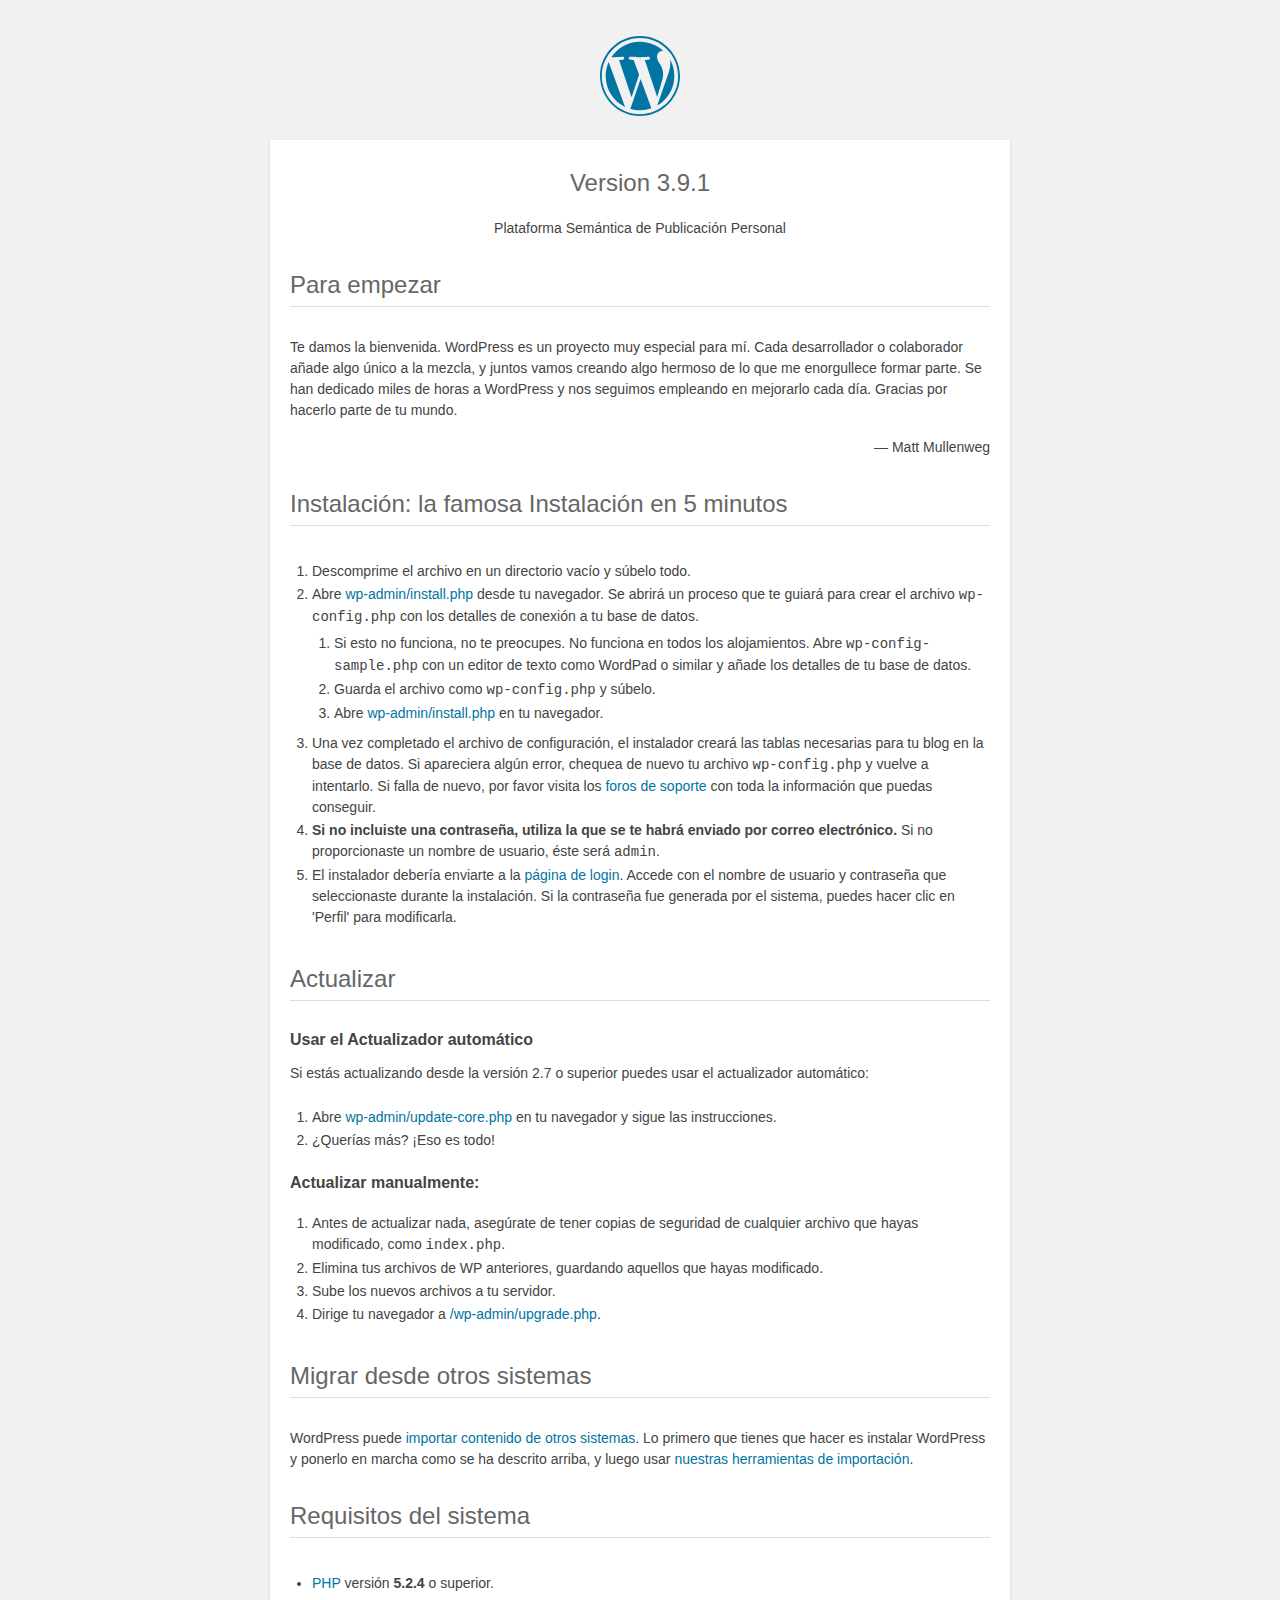
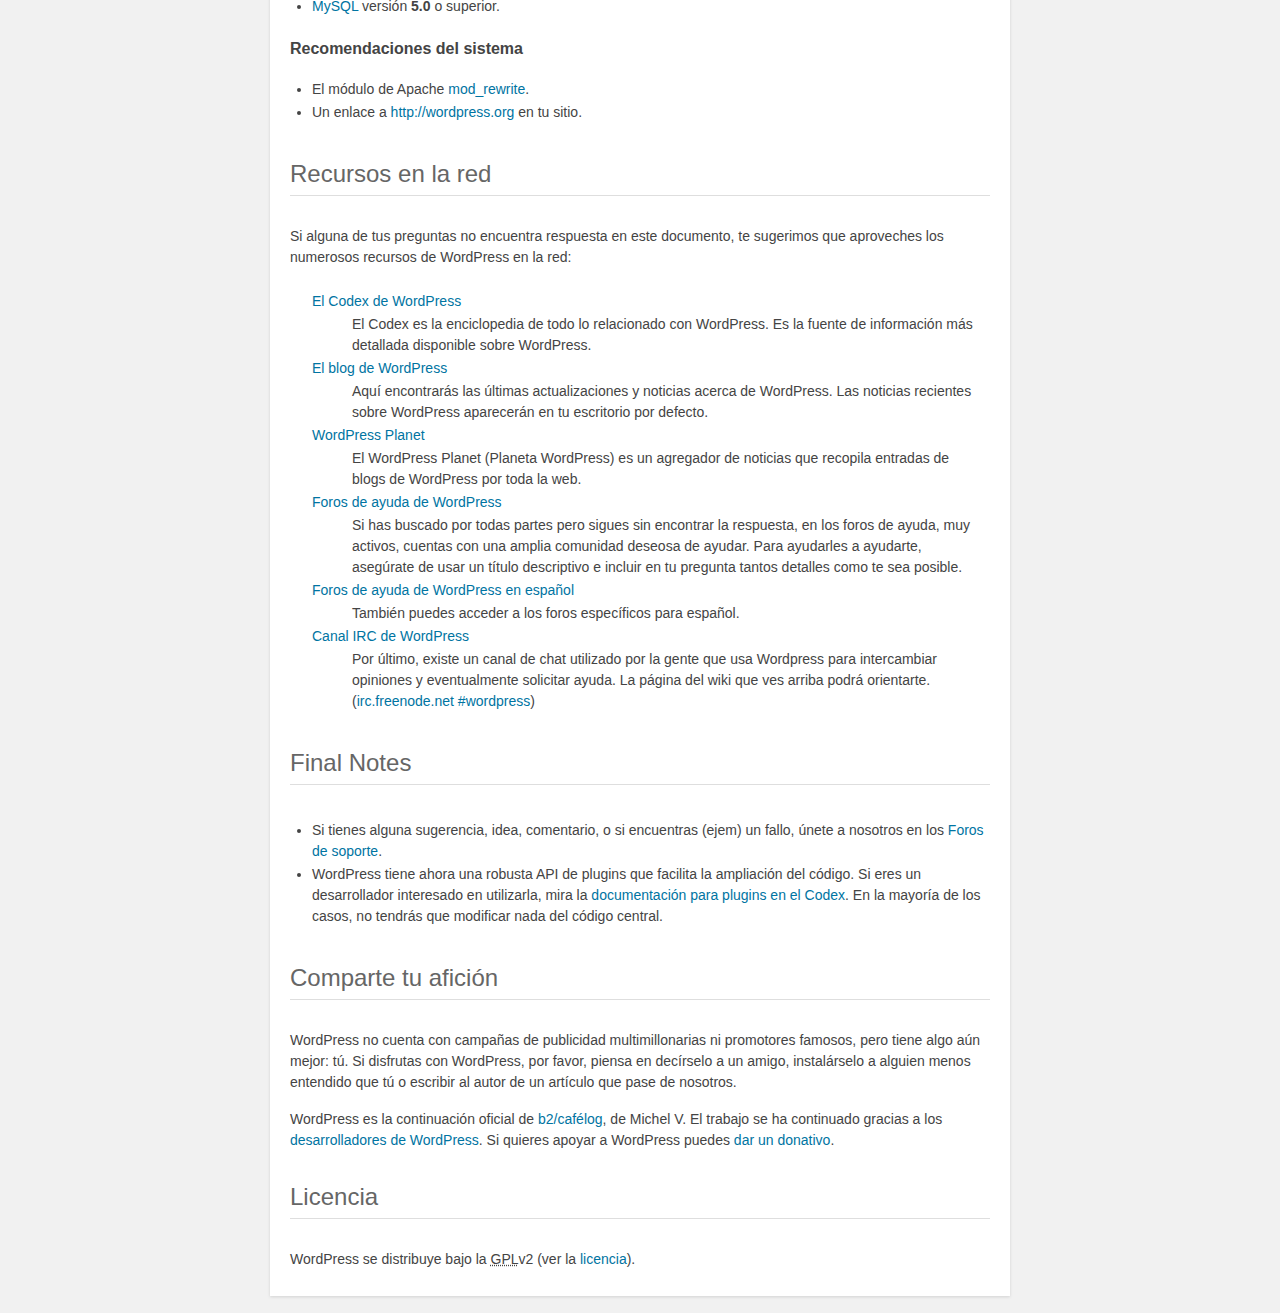
<file: WordPress/readme.html>
<!DOCTYPE html PUBLIC "-//W3C//DTD XHTML 1.0 Strict//EN" "http://www.w3.org/TR/xhtml1/DTD/xhtml1-strict.dtd">
<html xmlns="http://www.w3.org/1999/xhtml">
<head>
    <meta name="viewport" content="width=device-width" /> 
	<meta http-equiv="Content-Type" content="text/html; charset=utf-8" />
	<title>WordPress &#8250; Léeme</title>
	<link rel="stylesheet" href="wp-admin/css/install.css?ver=20100228" type="text/css" />
</head>
<body>
<h1 id="logo">
	<a href="http://wordpress.org/"><img alt="WordPress" src="wp-admin/images/wordpress-logo.png" width="250" height="68" /></a>
	<br /> Version 3.9.1
</h1>
<p style="text-align: center">Plataforma Semántica de Publicación Personal</p>

<h1>Para empezar</h1>
<p>Te damos la bienvenida. WordPress es un proyecto muy especial para mí. Cada desarrollador o colaborador a&ntilde;ade algo único a la mezcla, y juntos vamos creando algo hermoso de lo que me enorgullece formar parte. Se han dedicado miles de horas a WordPress y nos seguimos empleando en mejorarlo cada día. Gracias por hacerlo parte de tu mundo.</p>
<p style="text-align: right">&#8212; Matt Mullenweg</p>

<h1>Instalación: la famosa Instalación en 5 minutos</h1>
<ol>
	<li>Descomprime el archivo en un directorio vacío y súbelo todo.</li>
	<li>Abre <span class="file"><a href="wp-admin/install.php">wp-admin/install.php</a></span> desde tu navegador. Se abrirá un proceso que te guiará para crear el archivo <code>wp-config.php</code> con los detalles de conexión a tu base de datos.
		<ol>
			<li>Si esto no funciona, no te preocupes. No funciona en todos los alojamientos. Abre <code>wp-config-sample.php</code> con un editor de texto como WordPad o similar y añade los detalles de tu base de datos.</li>
			<li>Guarda el archivo como <code>wp-config.php</code> y súbelo.</li>
			<li>Abre <span class="file"><a href="wp-admin/install.php">wp-admin/install.php</a></span> en tu navegador.</li>
		</ol>
	</li>
	<li>Una vez completado el archivo de configuración, el instalador creará las tablas necesarias para tu blog en la base de datos. Si apareciera algún error, chequea de nuevo tu archivo <code>wp-config.php</code> y vuelve a intentarlo. Si falla de nuevo, por favor visita los <a href="http://es.forums.wordpress.org/" title="Foros de soporte WordPress.org">foros de soporte</a> con toda la información que puedas conseguir.</li>
	<li><strong>Si no incluiste una contraseña, utiliza la que se te habrá enviado por correo electrónico.</strong> Si no proporcionaste un nombre de usuario, éste será <code>admin</code>.</li>
	<li>El instalador debería enviarte a la <a href="wp-login.php">página de login</a>. Accede con el nombre de usuario y contraseña que seleccionaste durante la instalación. Si la contraseña fue generada por el sistema, puedes hacer clic en 'Perfil' para modificarla.</li>
</ol>

<h1>Actualizar</h1>
<h2>Usar el Actualizador automático</h2>
<p>Si estás actualizando desde la versión 2.7 o superior puedes usar el actualizador automático:</p>
<ol>
	<li>Abre <span class="file"><a href="wp-admin/update-core.php">wp-admin/update-core.php</a></span> en tu navegador y sigue las instrucciones.</li>
	<li>¿Querías más? ¡Eso es todo!</li>
</ol>

<h2>Actualizar manualmente:</h2>
<ol>
    <li>Antes de actualizar nada, asegúrate de tener copias de seguridad de cualquier archivo que hayas modificado, como <code>index.php</code>.</li>
	<li>Elimina tus archivos de WP anteriores, guardando aquellos que hayas modificado.</li>
	<li>Sube los nuevos archivos a tu servidor.</li>
	<li>Dirige tu navegador a <span class="file"><a href="wp-admin/upgrade.php">/wp-admin/upgrade.php</a></span>.</li>
	</ol>

<h1>Migrar desde otros sistemas</h1>
<p>WordPress puede <a href="http://codex.wordpress.org/Importing_Content">importar contenido de otros sistemas</a>. Lo primero que tienes que hacer es instalar WordPress y ponerlo en marcha como se ha descrito arriba, y luego usar <a href="wp-admin/import.php" title="Importar a WordPress">nuestras herramientas de importación</a>.</p>

<h1>Requisitos del sistema</h1>
<ul>
	<li><a href="http://php.net/">PHP</a> versión <strong>5.2.4</strong> o superior.</li>
	<li><a href="http://www.mysql.com/">MySQL</a> versión <strong>5.0</strong> o superior.</li>
</ul>

<h2>Recomendaciones del sistema</h2>
<ul>
	<li>El módulo de Apache <a href="http://httpd.apache.org/docs/2.2/mod/mod_rewrite.html">mod_rewrite</a>.</li>
	<li>Un enlace a <a href="http://wordpress.org/">http://wordpress.org</a> en tu sitio.</li>
</ul>

<h1>Recursos en la red</h1>
<p>Si alguna de tus preguntas no encuentra respuesta en este documento, te sugerimos que aproveches los numerosos recursos de WordPress en la red:</p>
<dl>
	<dt><a href="http://codex.wordpress.org/">El Codex de WordPress </a></dt>
	<dd>El Codex es la enciclopedia de todo lo relacionado con WordPress. Es la fuente de información más detallada disponible sobre WordPress. </dd>
	<dt><a href="http://wordpress.org/news/">El blog de WordPress</a></dt>
		<dd>Aquí encontrarás las últimas actualizaciones y noticias acerca de WordPress. Las noticias recientes sobre WordPress aparecerán en tu escritorio por defecto.</dd>
	<dt><a href="http://planet.wordpress.org/">WordPress Planet </a></dt>
	<dd>El WordPress Planet (Planeta WordPress) es un agregador de noticias que recopila entradas de blogs de WordPress por toda la web. </dd>
	<dt><a href="http://wordpress.org/support/">Foros de ayuda de WordPress</a></dt>
	<dd>Si has buscado por todas partes pero sigues sin encontrar la respuesta, en los foros de ayuda, muy activos, cuentas con una amplia comunidad deseosa de ayudar. Para ayudarles a ayudarte, asegúrate de usar un título descriptivo e incluir en tu pregunta tantos detalles como te sea posible. </dd>
	<dt><a href="http://es.forums.wordpress.org/">Foros de ayuda de WordPress en español</a></dt>
	<dd>También puedes acceder a los foros específicos para español. </dd>
	<dt><a href="http://codex.wordpress.org/IRC">Canal IRC de WordPress</a></dt>
	<dd>Por último, existe un canal de chat utilizado por la gente que usa Wordpress para intercambiar opiniones y eventualmente solicitar ayuda. La página del wiki que ves arriba podrá orientarte. (<a href="irc://irc.freenode.net/wordpress">irc.freenode.net #wordpress</a>)</dd>
</dl>

<h1>Final Notes</h1>
<ul>
	<li>Si tienes alguna sugerencia, idea, comentario, o si encuentras (ejem) un fallo, únete a nosotros en los <a href="http://wordpress.org/support/">Foros de soporte</a>.</li>
	<li>WordPress tiene ahora una robusta API de plugins que facilita la ampliación del código. Si eres un desarrollador interesado en utilizarla, mira la <a href="http://codex.wordpress.org/Plugin_API">documentación para plugins en el Codex</a>. En la mayoría de los casos, no tendrás que modificar nada del código central.</li>
</ul>

<h1>Comparte tu afición</h1>
<p>WordPress no cuenta con campañas de publicidad multimillonarias ni promotores famosos, pero tiene algo aún mejor: tú. Si disfrutas con WordPress, por favor, piensa en decírselo a un amigo, instalárselo a alguien menos entendido que tú o escribir al autor de un artículo que pase de nosotros.</p>

<p>WordPress es la continuación oficial de <a href="http://cafelog.com/">b2/caf&#233;log</a>, de Michel V. El trabajo se ha continuado gracias a los <a href="http://wordpress.org/about/">desarrolladores de WordPress</a>. Si quieres apoyar a WordPress puedes <a href="http://wordpress.org/donate/" title="Donaciones a WordPress">dar un donativo</a>.</p>

<h1>Licencia</h1>
<p>WordPress se distribuye bajo la <abbr title="Licencia Pública de GNU">GPL</abbr>v2 (ver la <a href="licencia.txt">licencia</a>).</p>


</body>
</html>
</file>
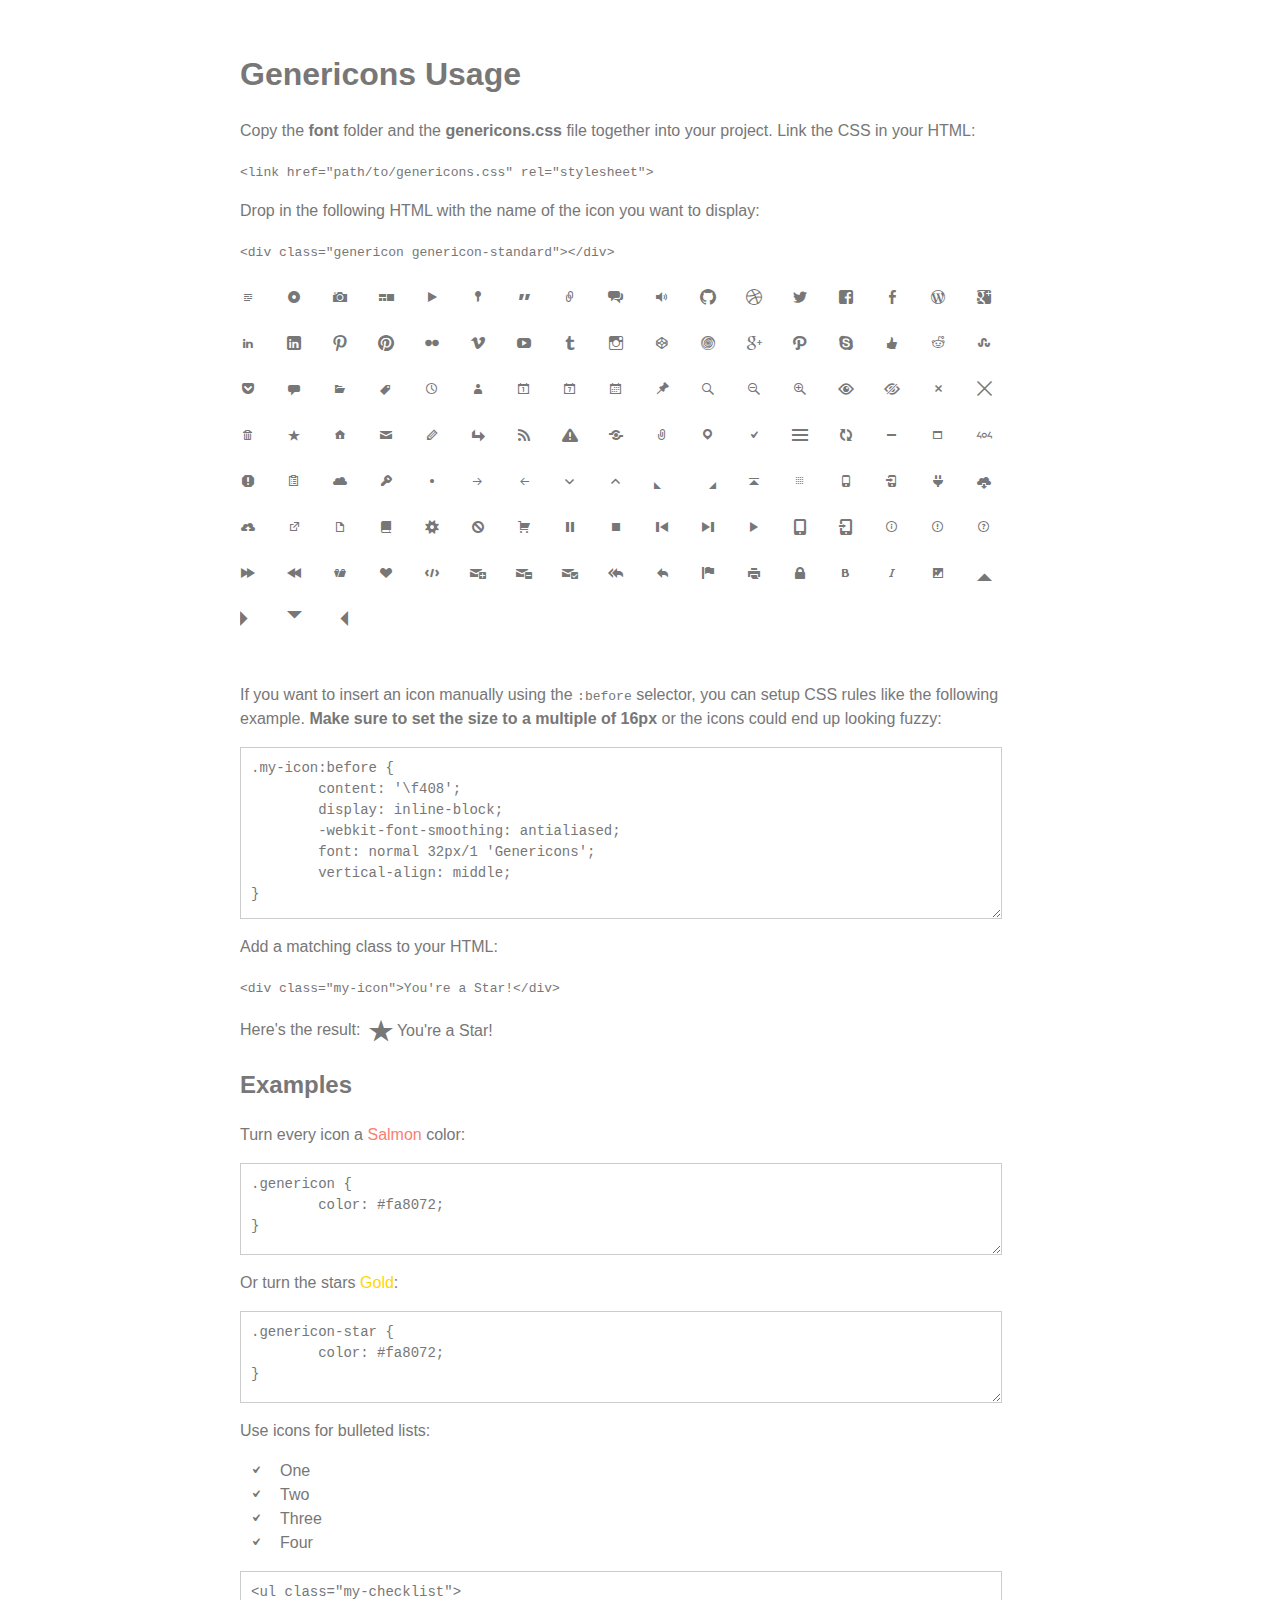
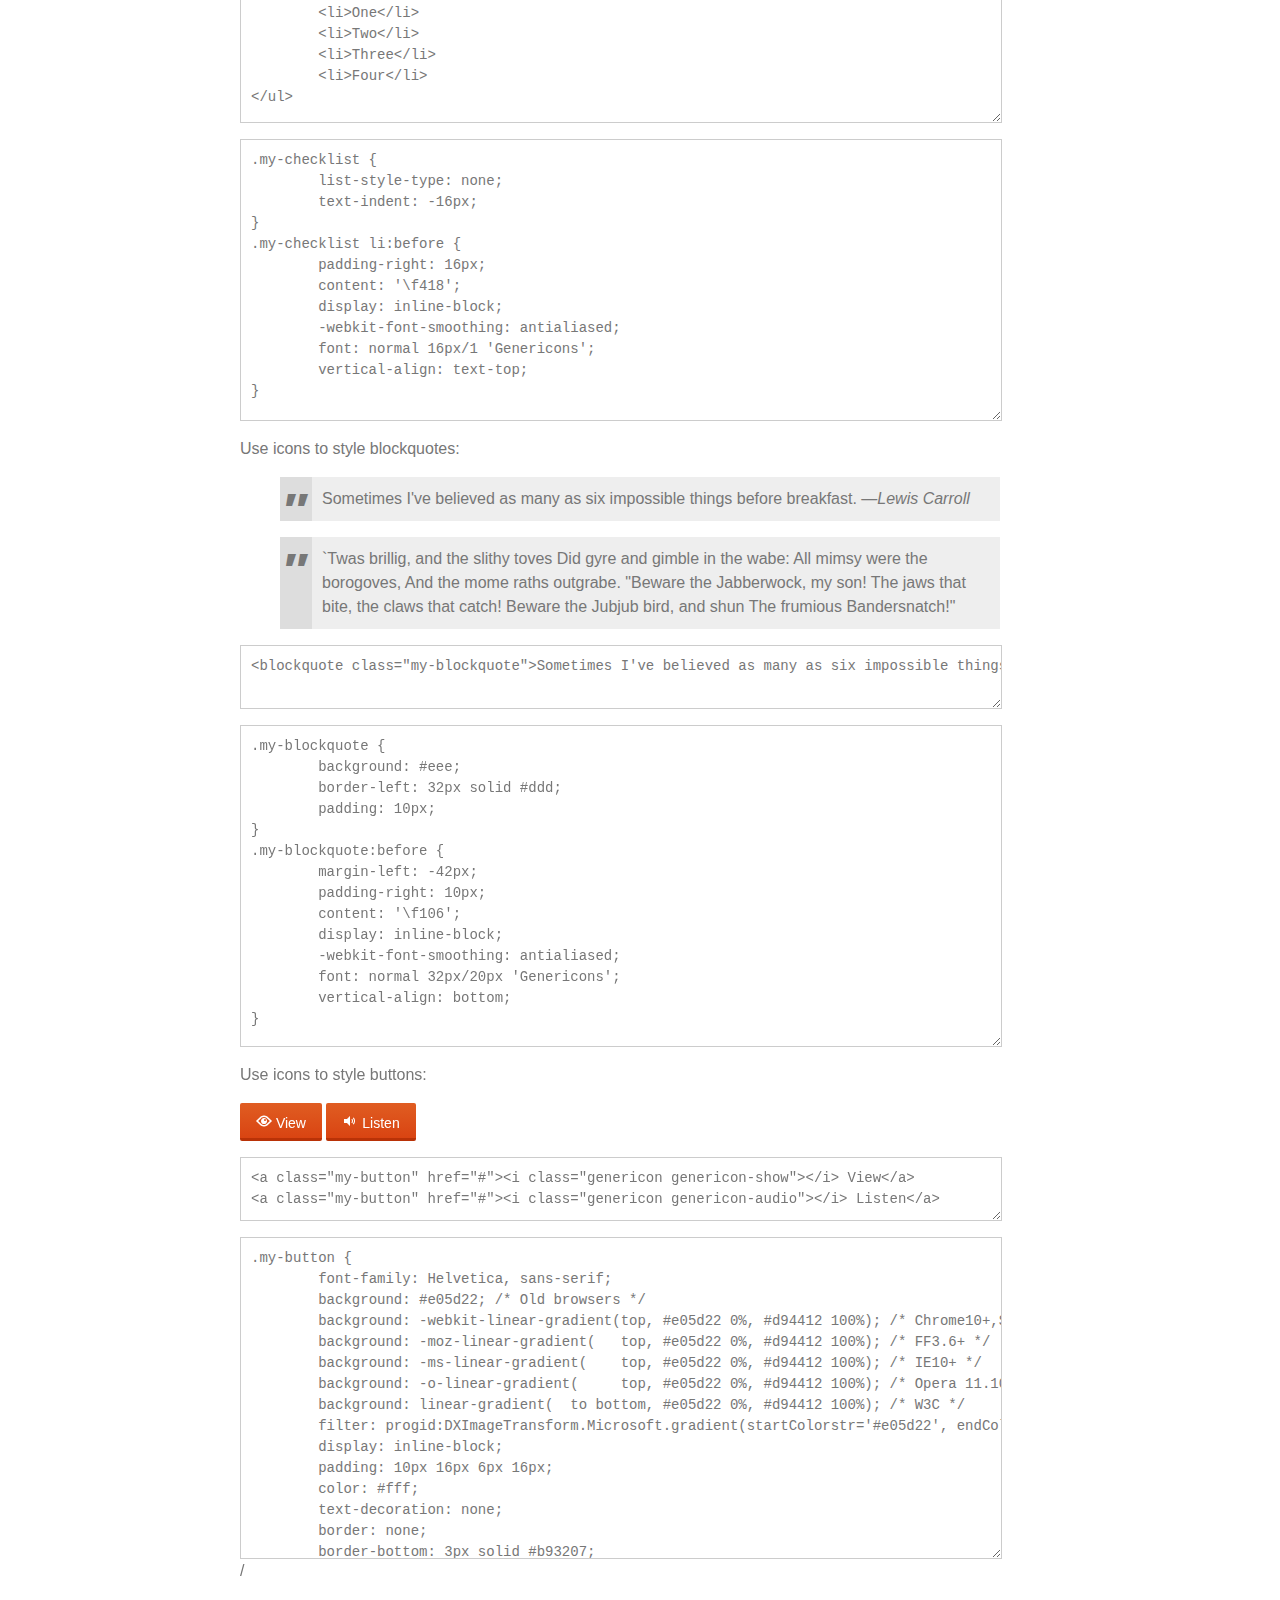
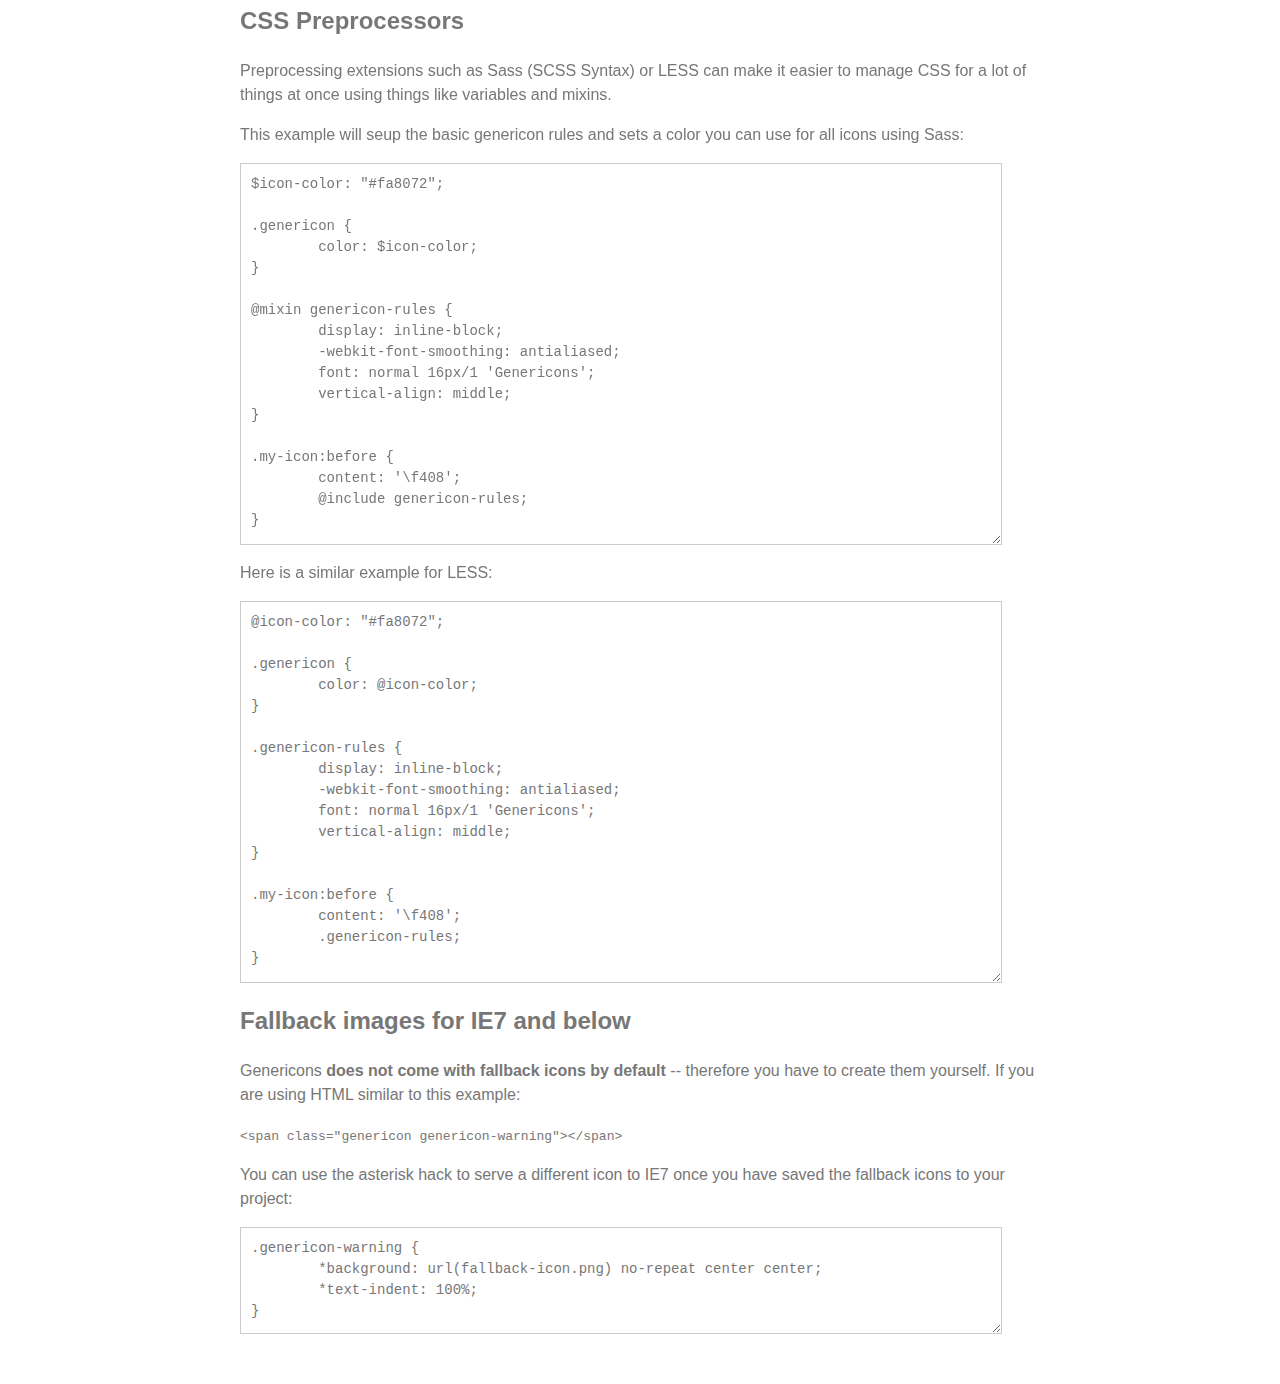
<file: WordPress/wp-content/themes/twentyfourteen/genericons/example.html>
<!DOCTYPE html>
<html dir="ltr" lang="en">
<head>
<title>Genericons</title>
<link rel="stylesheet" href="genericons.css">
<style type="text/css">
body {
	font-family: sans-serif;
	line-height: 1.5;
	width: 800px;
	margin: 50px auto;
	color: #777;
	background: white;
}
.icons {
	overflow: hidden;
	padding: 10px 0;
}
.icons div {
	cursor: pointer;
	float: left;
	margin: 0 30px 30px 0;
}
.icons:hover div {
	background: #f7f7f7;
}
.code {
        display: block;
        font: 14px/1.5 monospace;
        width: 740px;
        white-space: pre;
        border: 1px solid #ccc;
        padding: 10px;
        color: #777;
        overflow: auto;
}
.my-icon:before {
	content: '\f408';
        display: inline-block;
        -webkit-font-smoothing: antialiased;
        font: normal 32px/1 'Genericons';
        vertical-align: middle;
}
/* For the Examples */
.my-checklist {
	list-style-type: none;
	text-indent: -16px;
}
.my-checklist li:before {
	padding-right: 16px;
	content: '\f418';
        display: inline-block;
        -webkit-font-smoothing: antialiased;
        font: normal 16px/1 'Genericons';
        vertical-align: text-top;
}
.my-blockquote {
	background: #eee;
	border-left: 32px solid #ddd;
	padding: 10px;
}
.my-blockquote:before {
	margin-left: -42px;
	padding-right: 10px;
        content: '\f106';
        display: inline-block;
        -webkit-font-smoothing: antialiased;
        font: normal 32px/20px 'Genericons';
        vertical-align: bottom;
}
.my-button {
	font-family: Helvetica, sans-serif;
	font-size: 14px;
	background: #e05d22; /* Old browsers */
	background: -webkit-linear-gradient(top, #e05d22 0%, #d94412 100%); /* Chrome10+,Safari5.1+ */
	background: -moz-linear-gradient(   top, #e05d22 0%, #d94412 100%); /* FF3.6+ */
	background: -ms-linear-gradient(    top, #e05d22 0%, #d94412 100%); /* IE10+ */
	background: -o-linear-gradient(     top, #e05d22 0%, #d94412 100%); /* Opera 11.10+ */
	background: linear-gradient(  to bottom, #e05d22 0%, #d94412 100%); /* W3C */
	filter: progid:DXImageTransform.Microsoft.gradient(startColorstr='#e05d22', endColorstr='#d94412', GradientType=0); /* IE6-9 */
	display: inline-block;
	padding: 10px 16px 4px 16px;
	color: #fff;
	text-decoration: none;
	border: none;
	border-bottom: 3px solid #b93207;
	border-radius: 2px;
}
.my-button:hover,
.my-button:focus {
	background: #ed6a31; /* Old browsers */
	background: -webkit-linear-gradient(top, #ed6a31 0%, #e55627 100%); /* Chrome10+,Safari5.1+ */
	background: -moz-linear-gradient(   top, #ed6a31 0%, #e55627 100%); /* FF3.6+ */
	background: -ms-linear-gradient(    top, #ed6a31 0%, #e55627 100%); /* IE10+ */
	background: -o-linear-gradient(     top, #ed6a31 0%, #e55627 100%); /* Opera 11.10+ */
	background: linear-gradient(  to bottom, #ed6a31 0%, #e55627 100%); /* W3C */
	filter: progid:DXImageTransform.Microsoft.gradient(startColorstr='#ed6a31', endColorstr='#e55627', GradientType=0); /* IE6-9 */
	outline: none;
}
.my-button:active {
	background: #d94412; /* Old browsers */
	background: -webkit-linear-gradient(top, #d94412 0%, #e05d22 100%); /* Chrome10+,Safari5.1+ */
	background: -moz-linear-gradient(   top, #d94412 0%, #e05d22 100%); /* FF3.6+ */
	background: -ms-linear-gradient(    top, #d94412 0%, #e05d22 100%); /* IE10+ */
	background: -o-linear-gradient(     top, #d94412 0%, #e05d22 100%); /* Opera 11.10+ */
	background: linear-gradient(  to bottom, #d94412 0%, #e05d22 100%); /* W3C */
	filter: progid:DXImageTransform.Microsoft.gradient(startColorstr='#d94412', endColorstr='#e05d22', GradientType=0); /* IE6-9 */
	border: none;
	border-top: 3px solid #b93207;
	padding: 6px 16px 7px 16px;
}
</style>
</head>
<body>

<div class="section">

	<h1>Genericons Usage</h1>

	<p>Copy the <strong>font</strong> folder and the <strong>genericons.css</strong> file together into your project. Link the CSS in your HTML:</p>

	<p><code>&lt;link href="path/to/genericons.css" rel="stylesheet"&gt;</code></p>

	<p>Drop in the following HTML with the name of the icon you want to display:</p>

	<p><code>&lt;div class="genericon genericon-standard"&gt;&lt;/div&gt;</code></p>

	<div class="icons">
	
		<!-- post formats -->
		<div alt="f100" class="genericon genericon-standard"></div>
		<div alt="f101" class="genericon genericon-aside"></div>
		<div alt="f102" class="genericon genericon-image"></div>
		<div alt="f103" class="genericon genericon-gallery"></div>
		<div alt="f104" class="genericon genericon-video"></div>
		<div alt="f105" class="genericon genericon-status"></div>
		<div alt="f106" class="genericon genericon-quote"></div>
		<div alt="f107" class="genericon genericon-link"></div>
		<div alt="f108" class="genericon genericon-chat"></div>
		<div alt="f109" class="genericon genericon-audio"></div>

		<!-- social icons -->
		<div alt="f200" class="genericon genericon-github"></div>
		<div alt="f201" class="genericon genericon-dribbble"></div>
		<div alt="f202" class="genericon genericon-twitter"></div>
		<div alt="f203" class="genericon genericon-facebook"></div>
		<div alt="f204" class="genericon genericon-facebook-alt"></div>
		<div alt="f205" class="genericon genericon-wordpress"></div>
		<div alt="f206" class="genericon genericon-googleplus"></div>
		<div alt="f207" class="genericon genericon-linkedin"></div>
		<div alt="f208" class="genericon genericon-linkedin-alt"></div>
		<div alt="f209" class="genericon genericon-pinterest"></div>
		<div alt="f210" class="genericon genericon-pinterest-alt"></div>
		<div alt="f211" class="genericon genericon-flickr"></div>
		<div alt="f212" class="genericon genericon-vimeo"></div>
		<div alt="f213" class="genericon genericon-youtube"></div>
		<div alt="f214" class="genericon genericon-tumblr"></div>
		<div alt="f215" class="genericon genericon-instagram"></div>
		<div alt="f216" class="genericon genericon-codepen"></div>
		<div alt="f217" class="genericon genericon-polldaddy"></div>
		<div alt="f218" class="genericon genericon-googleplus-alt"></div>
		<div alt="f219" class="genericon genericon-path"></div>
		<div alt="f220" class="genericon genericon-skype"></div>
		<div alt="f221" class="genericon genericon-digg"></div>
		<div alt="f222" class="genericon genericon-reddit"></div>
		<div alt="f223" class="genericon genericon-stumbleupon"></div>
		<div alt="f224" class="genericon genericon-pocket"></div>

		<!-- meta icons -->
		<div alt="f300" class="genericon genericon-comment"></div>
		<div alt="f301" class="genericon genericon-category"></div>
		<div alt="f302" class="genericon genericon-tag"></div>
		<div alt="f303" class="genericon genericon-time"></div>
		<div alt="f304" class="genericon genericon-user"></div>
		<div alt="f305" class="genericon genericon-day"></div>
		<div alt="f306" class="genericon genericon-week"></div>
		<div alt="f307" class="genericon genericon-month"></div>
		<div alt="f308" class="genericon genericon-pinned"></div>

		<!-- other icons -->
		<div alt="f400" class="genericon genericon-search"></div>
		<div alt="f401" class="genericon genericon-unzoom"></div>
		<div alt="f402" class="genericon genericon-zoom"></div>
		<div alt="f403" class="genericon genericon-show"></div>
		<div alt="f404" class="genericon genericon-hide"></div>
		<div alt="f405" class="genericon genericon-close"></div>
		<div alt="f406" class="genericon genericon-close-alt"></div>
		<div alt="f407" class="genericon genericon-trash"></div>
		<div alt="f408" class="genericon genericon-star"></div>
		<div alt="f409" class="genericon genericon-home"></div>
		<div alt="f410" class="genericon genericon-mail"></div>
		<div alt="f411" class="genericon genericon-edit"></div>
		<div alt="f412" class="genericon genericon-reply"></div>
		<div alt="f413" class="genericon genericon-feed"></div>
		<div alt="f414" class="genericon genericon-warning"></div>
		<div alt="f415" class="genericon genericon-share"></div>
		<div alt="f416" class="genericon genericon-attachment"></div>
		<div alt="f417" class="genericon genericon-location"></div>
		<div alt="f418" class="genericon genericon-checkmark"></div>
		<div alt="f419" class="genericon genericon-menu"></div>
		<div alt="f420" class="genericon genericon-refresh"></div>
		<div alt="f421" class="genericon genericon-minimize"></div>
		<div alt="f422" class="genericon genericon-maximize"></div>
		<div alt="f423" class="genericon genericon-404"></div>
		<div alt="f424" class="genericon genericon-spam"></div>
		<div alt="f425" class="genericon genericon-summary"></div>
		<div alt="f426" class="genericon genericon-cloud"></div>
		<div alt="f427" class="genericon genericon-key"></div>
		<div alt="f428" class="genericon genericon-dot"></div>
		<div alt="f429" class="genericon genericon-next"></div>
		<div alt="f430" class="genericon genericon-previous"></div>
		<div alt="f431" class="genericon genericon-expand"></div>
		<div alt="f432" class="genericon genericon-collapse"></div>
		<div alt="f433" class="genericon genericon-dropdown"></div>
		<div alt="f434" class="genericon genericon-dropdown-left"></div>
		<div alt="f435" class="genericon genericon-top"></div>
		<div alt="f436" class="genericon genericon-draggable"></div>
		<div alt="f437" class="genericon genericon-phone"></div>
		<div alt="f438" class="genericon genericon-send-to-phone"></div>
		<div alt="f439" class="genericon genericon-plugin"></div>
		<div alt="f440" class="genericon genericon-cloud-download"></div>
		<div alt="f441" class="genericon genericon-cloud-upload"></div>
		<div alt="f442" class="genericon genericon-external"></div>
		<div alt="f443" class="genericon genericon-document"></div>
		<div alt="f444" class="genericon genericon-book"></div>
		<div alt="f445" class="genericon genericon-cog"></div>
		<div alt="f446" class="genericon genericon-unapprove"></div>
		<div alt="f447" class="genericon genericon-cart"></div>
		<div alt="f448" class="genericon genericon-pause"></div>
		<div alt="f449" class="genericon genericon-stop"></div>
		<div alt="f450" class="genericon genericon-skip-back"></div>
		<div alt="f451" class="genericon genericon-skip-ahead"></div>
		<div alt="f452" class="genericon genericon-play"></div>
		<div alt="f453" class="genericon genericon-tablet"></div>
		<div alt="f454" class="genericon genericon-send-to-tablet"></div>
		<div alt="f455" class="genericon genericon-info"></div>
		<div alt="f456" class="genericon genericon-notice"></div>
		<div alt="f457" class="genericon genericon-help"></div>
		<div alt="f458" class="genericon genericon-fastforward"></div>
		<div alt="f459" class="genericon genericon-rewind"></div>
		<div alt="f460" class="genericon genericon-portfolio"></div>
		<div alt="f461" class="genericon genericon-heart"></div>
		<div alt="f462" class="genericon genericon-code"></div>
		<div alt="f463" class="genericon genericon-subscribe"></div>
		<div alt="f464" class="genericon genericon-unsubscribe"></div>
		<div alt="f465" class="genericon genericon-subscribed"></div>
		<div alt="f466" class="genericon genericon-reply-alt"></div>
		<div alt="f467" class="genericon genericon-reply-single"></div>
		<div alt="f468" class="genericon genericon-flag"></div>
		<div alt="f469" class="genericon genericon-print"></div>
		<div alt="f470" class="genericon genericon-lock"></div>
		<div alt="f471" class="genericon genericon-bold"></div>
		<div alt="f472" class="genericon genericon-italic"></div>
		<div alt="f473" class="genericon genericon-picture"></div>

		<!-- generic shapes -->
		<div alt="f500" class="genericon genericon-uparrow"></div>
		<div alt="f501" class="genericon genericon-rightarrow"></div>
		<div alt="f502" class="genericon genericon-downarrow"></div>
		<div alt="f503" class="genericon genericon-leftarrow"></div>

	</div>

	<p>If you want to insert an icon manually using the <code>:before</code> selector, you can setup CSS rules like the following example. <strong>Make sure to set the size to a multiple of 16px</strong> or the icons could end up looking fuzzy:</p>

<p><textarea class="code" style="min-height: 150px;" onclick="select();">.my-icon:before {
	content: '\f408';
        display: inline-block;
        -webkit-font-smoothing: antialiased;
        font: normal 32px/1 'Genericons';
        vertical-align: middle;
}</textarea></p>

	<p>Add a matching class to your HTML:</p>

	<p><code>&lt;div class="my-icon"&gt;You're a Star!&lt;/div&gt;</code></p>

	<p>Here's the result: <span class="my-icon">You're a Star!</span></p>

	<h2>Examples</h2>

	<p>Turn every icon a <span style="color: #fa8072;">Salmon</span> color:</p>

<p><textarea class="code" style="min-height: 70px" onclick="select();">
.genericon {
	color: #fa8072;
}</textarea></p>

	<p>Or turn the stars <span style="color: #ffd700;">Gold</span>:</p>

<p><textarea class="code" style="min-height: 70px" onclick="select();">
.genericon-star {
	color: #fa8072;
}</textarea></p>

	<p>Use icons for bulleted lists:</p>

	<ul class="my-checklist">
		<li>One</li>
		<li>Two</li>
		<li>Three</li>
		<li>Four</li>
	</ul>

<p><textarea class="code" style="min-height: 130px" onclick="select();">
<ul class="my-checklist">
	<li>One</li>
	<li>Two</li>
	<li>Three</li>
	<li>Four</li>
</ul></textarea></p>

<p><textarea class="code" style="min-height: 260px;" onclick="select();">
.my-checklist {
	list-style-type: none;
	text-indent: -16px;
}
.my-checklist li:before {
	padding-right: 16px;
	content: '\f418';
        display: inline-block;
        -webkit-font-smoothing: antialiased;
        font: normal 16px/1 'Genericons';
        vertical-align: text-top;
}</textarea></p>

	<p>Use icons to style blockquotes:</p>

	<blockquote class="my-blockquote">Sometimes I've believed as many as six impossible things before breakfast. &mdash;<em>Lewis Carroll</em></blockquote>
	<blockquote class="my-blockquote">`Twas brillig, and the slithy toves Did gyre and gimble in the wabe: All mimsy were the borogoves, And the mome raths outgrabe. "Beware the Jabberwock, my son!  The jaws that bite, the claws that catch!  Beware the Jubjub bird, and shun The frumious Bandersnatch!"</blockquote>

<p><textarea class="code" style="min-height: 40px;" onclick="select();"><blockquote class="my-blockquote">Sometimes I've believed as many as six impossible things before breakfast. &mdash;<em>Lewis Carroll</em></blockquote></textarea></p>

<p><textarea class="code" style="min-height: 300px;" onclick="select();">
.my-blockquote {
	background: #eee;
	border-left: 32px solid #ddd;
	padding: 10px;
}
.my-blockquote:before {
	margin-left: -42px;
	padding-right: 10px;
        content: '\f106';
        display: inline-block;
        -webkit-font-smoothing: antialiased;
        font: normal 32px/20px 'Genericons';
        vertical-align: bottom;
} </textarea></p>

	<p>Use icons to style buttons:</p>

	<a class="my-button" href="javascript:void()"><i class="genericon genericon-show"></i> View</a>
	<a class="my-button" href="javascript:void()"><i class="genericon genericon-audio"></i> Listen</a>

<p><textarea class="code" style="min-height: 40px;" onclick="select();"><a class="my-button" href="#"><i class="genericon genericon-show"></i> View</a>
<a class="my-button" href="#"><i class="genericon genericon-audio"></i> Listen</a></textarea></p>

<p><textarea class="code" style="min-height: 300px;" onclick="select();">
.my-button {
	font-family: Helvetica, sans-serif;
	background: #e05d22; /* Old browsers */
	background: -webkit-linear-gradient(top, #e05d22 0%, #d94412 100%); /* Chrome10+,Safari5.1+ */
	background: -moz-linear-gradient(   top, #e05d22 0%, #d94412 100%); /* FF3.6+ */
	background: -ms-linear-gradient(    top, #e05d22 0%, #d94412 100%); /* IE10+ */
	background: -o-linear-gradient(     top, #e05d22 0%, #d94412 100%); /* Opera 11.10+ */
	background: linear-gradient(  to bottom, #e05d22 0%, #d94412 100%); /* W3C */
	filter: progid:DXImageTransform.Microsoft.gradient(startColorstr='#e05d22', endColorstr='#d94412', GradientType=0); /* IE6-9 */
	display: inline-block;
	padding: 10px 16px 6px 16px;
	color: #fff;
	text-decoration: none;
	border: none;
	border-bottom: 3px solid #b93207;
	border-radius: 2px;
}

.my-button:hover,
.my-button:focus {
	background: #ed6a31; /* Old browsers */
	background: -webkit-linear-gradient(top, #ed6a31 0%, #e55627 100%); /* Chrome10+,Safari5.1+ */
	background: -moz-linear-gradient(   top, #ed6a31 0%, #e55627 100%); /* FF3.6+ */
	background: -ms-linear-gradient(    top, #ed6a31 0%, #e55627 100%); /* IE10+ */
	background: -o-linear-gradient(     top, #ed6a31 0%, #e55627 100%); /* Opera 11.10+ */
	background: linear-gradient(  to bottom, #ed6a31 0%, #e55627 100%); /* W3C */
	filter: progid:DXImageTransform.Microsoft.gradient(startColorstr='#ed6a31', endColorstr='#e55627', GradientType=0); /* IE6-9 */
	outline: none;
}

.my-button:active {
	background: #d94412; /* Old browsers */
	background: -webkit-linear-gradient(top, #d94412 0%, #e05d22 100%); /* Chrome10+,Safari5.1+ */
	background: -moz-linear-gradient(   top, #d94412 0%, #e05d22 100%); /* FF3.6+ */
	background: -ms-linear-gradient(    top, #d94412 0%, #e05d22 100%); /* IE10+ */
	background: -o-linear-gradient(     top, #d94412 0%, #e05d22 100%); /* Opera 11.10+ */
	background: linear-gradient(  to bottom, #d94412 0%, #e05d22 100%); /* W3C */
	filter: progid:DXImageTransform.Microsoft.gradient(startColorstr='#d94412', endColorstr='#e05d22', GradientType=0); /* IE6-9 */
	border: none;
	border-top: 3px solid #b93207;
	padding: 6px 16px 10px 16px;
}</textarea>/</p>

	<h2>CSS Preprocessors</h2>

	<p>Preprocessing extensions such as Sass (SCSS Syntax) or LESS</a> can make it easier to manage CSS for a lot of things at once using things like variables and mixins.</p>

	<p>This example will seup the basic genericon rules and sets a color you can use for all icons using Sass:</p>

<p><textarea class="code" style="min-height: 360px;" onclick="select();">$icon-color: "#fa8072";

.genericon {
        color: $icon-color;
}

@mixin genericon-rules {
        display: inline-block;
        -webkit-font-smoothing: antialiased;
        font: normal 16px/1 'Genericons';
        vertical-align: middle;
}

.my-icon:before {
	content: '\f408';
        @include genericon-rules;
}</textarea></p>

	<p>Here is a similar example for LESS:</p>

<p><textarea class="code" style="min-height: 360px;" onclick="select();">@icon-color: "#fa8072";

.genericon {
        color: @icon-color;
}

.genericon-rules {
        display: inline-block;
        -webkit-font-smoothing: antialiased;
        font: normal 16px/1 'Genericons';
        vertical-align: middle;
}

.my-icon:before {
	content: '\f408';
        .genericon-rules;
}</textarea></p>

	<h2>Fallback images for IE7 and below</h2>

	<p>Genericons <strong>does not come with fallback icons by default</strong> -- therefore you have to create them yourself. If you are using HTML similar to this example:

	<p><code>&lt;span class="genericon genericon-warning"&gt;&lt;/span&gt;</code></p>

	<p>You can use the asterisk hack to serve a different icon to IE7 once you have saved the fallback icons to your project:</p>

<textarea class="code" style="min-height: 85px;" onclick="select();">.genericon-warning {
        *background: url(fallback-icon.png) no-repeat center center;
        *text-indent: 100%;
}</textarea>

</div>

</body>
</html>
</file>
<file: WordPress/wp-admin/css/install.css>
html {
	background: #f1f1f1;
	margin: 0 20px;
}

body {
	background: #fff;
	color: #444;
	font-family: "Open Sans", sans-serif;
	margin: 140px auto 25px;
	padding: 20px 20px 10px 20px;
	max-width: 700px;
	-webkit-font-smoothing: subpixel-antialiased;
	-webkit-box-shadow: 0 1px 3px rgba(0,0,0,0.13);
	box-shadow: 0 1px 3px rgba(0,0,0,0.13);
}

a {
	color: #0074a2;
	text-decoration: none;
}

a:hover {
	color: #2ea2cc;
}

h1 {
	border-bottom: 1px solid #dedede;
	clear: both;
	color: #666;
	font-size: 24px;
	margin: 30px 0;
	padding: 0;
	padding-bottom: 7px;
	font-weight: normal;
}

h2 {
	font-size: 16px;
}

p, li, dd, dt {
	padding-bottom: 2px;
	font-size: 14px;
	line-height: 1.5;
}

code, .code {
	font-family: Consolas, Monaco, monospace;
}

ul, ol, dl {
	padding: 5px 5px 5px 22px;
}

a img {
	border:0
}
abbr {
	border: 0;
	font-variant: normal;
}
#logo {
	margin: 6px 0 14px 0;
	border-bottom: none;
	text-align:center
}
#logo a {
	background-image: url(../images/w-logo-blue.png?ver=20131202);
	background-image: none, url(../images/wordpress-logo.svg?ver=20131107);
	-webkit-background-size: 80px 80px;
	background-size: 80px 80px;
	background-position: center top;
	background-repeat: no-repeat;
	color: #999;
	height: 80px;
	font-size: 20px;
	font-weight: normal;
	line-height: 1.3em;
	margin: -130px auto 25px;
	padding: 0;
	text-decoration: none;
	width: 80px;
	text-indent: -9999px;
	outline: none;
	overflow: hidden;
	display: block;
}
.step {
	margin: 20px 0 15px;
}
.step, th {
	text-align: left;
	padding: 0;
}
.step .button-large {
	font-size: 14px;
}
textarea {
	border: 1px solid #dfdfdf;
	font-family: "Open Sans", sans-serif;
	width: 100%;
	-webkit-box-sizing: border-box;
	-moz-box-sizing: border-box;
	box-sizing: border-box;
}

.form-table {
	border-collapse: collapse;
	margin-top: 1em;
	width: 100%;
}

.form-table td {
	margin-bottom: 9px;
	padding: 10px 20px 10px 0;
	border-bottom: 8px solid #fff;
	font-size: 14px;
	vertical-align: top
}

.form-table th {
	font-size: 14px;
	text-align: left;
	padding: 16px 20px 10px 0;
	width: 140px;
	vertical-align: top;
}

.form-table code {
	line-height: 18px;
	font-size: 14px;
}

.form-table p {
	margin: 4px 0 0 0;
	font-size: 11px;
}

.form-table input {
	line-height: 20px;
	font-size: 15px;
	padding: 3px 5px;
	border: 1px solid #ddd;
	-webkit-box-shadow: inset 0 1px 2px rgba(0,0,0,0.07);
	box-shadow: inset 0 1px 2px rgba(0,0,0,0.07);
}

input,
submit {
	font-family: "Open Sans", sans-serif;
}

.form-table input[type=text],
.form-table input[type=password] {
	width: 206px;
}

.form-table th p {
	font-weight: normal;
}

.form-table.install-success td {
	vertical-align: middle;
	padding: 16px 20px 10px 0;
}

.form-table.install-success td p {
	margin: 0;
	font-size: 14px;
}

.form-table.install-success td code {
	margin: 0;
	font-size: 18px;
}

#error-page {
	margin-top: 50px;
}

#error-page p {
	font-size: 14px;
	line-height: 18px;
	margin: 25px 0 20px;
}

#error-page code, .code {
	font-family: Consolas, Monaco, monospace;
}

#pass-strength-result {
	background-color: #eee;
	border-color: #ddd !important;
	border-style: solid;
	border-width: 1px;
	margin: 5px 5px 5px 0;
	padding: 5px;
	text-align: center;
	width: 200px;
	display: none;
}

#pass-strength-result.bad {
	background-color: #ffb78c;
	border-color: #ff853c !important;
}

#pass-strength-result.good {
	background-color: #ffec8b;
	border-color: #ffcc00 !important;
}

#pass-strength-result.short {
	background-color: #ffa0a0;
	border-color: #f04040 !important;
}

#pass-strength-result.strong {
	background-color: #c3ff88;
	border-color: #8dff1c !important;
}

.message {
	border: 1px solid #c00;
	padding: 0.5em 0.7em;
	margin: 5px 0 15px;
	background-color: #ffebe8;
}

/* @noflip */
#dbname,
#uname,
#pwd,
#dbhost,
#prefix,
#user_login,
#admin_email,
#pass1,
#pass2 {
	direction: ltr;
}


/* localization */
body.rtl,
.rtl textarea,
.rtl input,
.rtl submit {
	font-family: Tahoma, sans-serif;
}

:lang(he-il) body.rtl,
:lang(he-il) .rtl textarea,
:lang(he-il) .rtl input,
:lang(he-il) .rtl submit {
	font-family: Arial, sans-serif;
}

@media only screen and (max-width: 799px) {
	body {
		margin-top: 115px;
	}
	#logo a {
		margin: -125px auto 30px;
	}
}

@media screen and ( max-width: 782px ) {

	.form-table {
		margin-top: 0;
	}

	.form-table th,
	.form-table td {
		display: block;
		width: auto;
		vertical-align: middle;
	}

	.form-table th {
		padding: 20px 0 0;
	}

	.form-table td {
		padding: 5px 0;
		border: 0;
		margin: 0;
	}

	textarea,
	input {
		font-size: 16px;
	}

	.form-table td input[type="text"],
	.form-table td input[type="password"],
	.form-table td select,
	.form-table td textarea,
	.form-table span.description {
		width: 100%;
		font-size: 16px;
		line-height: 1.5;
		padding: 7px 10px;
		display: block;
		max-width: none;
		-webkit-box-sizing: border-box;
		-moz-box-sizing: border-box;
		box-sizing: border-box;
	}

}
</file>
<file: WordPress/wp-content/themes/twentyfourteen/genericons/genericons.css>
/**

	Genericons Helper CSS

*/


/**
 * The font was graciously generated by Font Squirrel (http://www.fontsquirrel.com). We love those guys.
 */

@font-face {
    font-family: 'Genericons';
    src: url('font/genericons-regular-webfont.eot');
}

@font-face {
    font-family: 'Genericons';
    src: url([data-uri]) format('woff'),
         url('font/genericons-regular-webfont.ttf') format('truetype'),
         url('font/genericons-regular-webfont.svg#genericonsregular') format('svg');
    font-weight: normal;
    font-style: normal;
}


/**
 * All Genericons
 */

.genericon {
	display: inline-block;
	width: 16px;
	height: 16px;
	-webkit-font-smoothing: antialiased;
	font-size: 16px;
	line-height: 1;
	font-family: 'Genericons';
	text-decoration: inherit;
	font-weight: normal;
	font-style: normal;
	vertical-align: top;
}

/**
 * IE7 and IE6 hacks
 */

.genericon {
	*overflow: auto;
	*zoom: 1;
	*display: inline;
}

/**
 * Individual icons
 */

/* Post formats */
.genericon-standard:before {        content: '\f100'; }
.genericon-aside:before {           content: '\f101'; }
.genericon-image:before {           content: '\f102'; }
.genericon-gallery:before {         content: '\f103'; }
.genericon-video:before {           content: '\f104'; }
.genericon-status:before {          content: '\f105'; }
.genericon-quote:before {           content: '\f106'; }
.genericon-link:before {            content: '\f107'; }
.genericon-chat:before {            content: '\f108'; }
.genericon-audio:before {           content: '\f109'; }

/* Social icons */
.genericon-github:before {          content: '\f200'; }
.genericon-dribbble:before {        content: '\f201'; }
.genericon-twitter:before {         content: '\f202'; }
.genericon-facebook:before {        content: '\f203'; }
.genericon-facebook-alt:before {    content: '\f204'; }
.genericon-wordpress:before {       content: '\f205'; }
.genericon-googleplus:before {      content: '\f206'; }
.genericon-linkedin:before {        content: '\f207'; }
.genericon-linkedin-alt:before {    content: '\f208'; }
.genericon-pinterest:before {       content: '\f209'; }
.genericon-pinterest-alt:before {   content: '\f210'; }
.genericon-flickr:before {          content: '\f211'; }
.genericon-vimeo:before {           content: '\f212'; }
.genericon-youtube:before {         content: '\f213'; }
.genericon-tumblr:before {          content: '\f214'; }
.genericon-instagram:before {       content: '\f215'; }
.genericon-codepen:before {         content: '\f216'; }
.genericon-polldaddy:before {       content: '\f217'; }
.genericon-googleplus-alt:before {  content: '\f218'; }
.genericon-path:before {            content: '\f219'; }
.genericon-skype:before {           content: '\f220'; }
.genericon-digg:before {            content: '\f221'; }
.genericon-reddit:before {          content: '\f222'; }
.genericon-stumbleupon:before {     content: '\f223'; }
.genericon-pocket:before {          content: '\f224'; }

/* Meta icons */
.genericon-comment:before {         content: '\f300'; }
.genericon-category:before {        content: '\f301'; }
.genericon-tag:before {             content: '\f302'; }
.genericon-time:before {            content: '\f303'; }
.genericon-user:before {            content: '\f304'; }
.genericon-day:before {             content: '\f305'; }
.genericon-week:before {            content: '\f306'; }
.genericon-month:before {           content: '\f307'; }
.genericon-pinned:before {          content: '\f308'; }

/* Other icons */
.genericon-search:before {          content: '\f400'; }
.genericon-unzoom:before {          content: '\f401'; }
.genericon-zoom:before {            content: '\f402'; }
.genericon-show:before {            content: '\f403'; }
.genericon-hide:before {            content: '\f404'; }
.genericon-close:before {           content: '\f405'; }
.genericon-close-alt:before {       content: '\f406'; }
.genericon-trash:before {           content: '\f407'; }
.genericon-star:before {            content: '\f408'; }
.genericon-home:before {            content: '\f409'; }
.genericon-mail:before {            content: '\f410'; }
.genericon-edit:before {            content: '\f411'; }
.genericon-reply:before {           content: '\f412'; }
.genericon-feed:before {            content: '\f413'; }
.genericon-warning:before {         content: '\f414'; }
.genericon-share:before {           content: '\f415'; }
.genericon-attachment:before {      content: '\f416'; }
.genericon-location:before {        content: '\f417'; }
.genericon-checkmark:before {       content: '\f418'; }
.genericon-menu:before {            content: '\f419'; }
.genericon-refresh:before {         content: '\f420'; }
.genericon-minimize:before {        content: '\f421'; }
.genericon-maximize:before {        content: '\f422'; }
.genericon-404:before {             content: '\f423'; }
.genericon-spam:before {            content: '\f424'; }
.genericon-summary:before {         content: '\f425'; }
.genericon-cloud:before {           content: '\f426'; }
.genericon-key:before {             content: '\f427'; }
.genericon-dot:before {             content: '\f428'; }
.genericon-next:before {            content: '\f429'; }
.genericon-previous:before {        content: '\f430'; }
.genericon-expand:before {          content: '\f431'; }
.genericon-collapse:before {        content: '\f432'; }
.genericon-dropdown:before {        content: '\f433'; }
.genericon-dropdown-left:before {   content: '\f434'; }
.genericon-top:before {             content: '\f435'; }
.genericon-draggable:before {       content: '\f436'; }
.genericon-phone:before {           content: '\f437'; }
.genericon-send-to-phone:before {   content: '\f438'; }
.genericon-plugin:before {          content: '\f439'; }
.genericon-cloud-download:before {  content: '\f440'; }
.genericon-cloud-upload:before {    content: '\f441'; }
.genericon-external:before {        content: '\f442'; }
.genericon-document:before {        content: '\f443'; }
.genericon-book:before {            content: '\f444'; }
.genericon-cog:before {             content: '\f445'; }
.genericon-unapprove:before {       content: '\f446'; }
.genericon-cart:before {            content: '\f447'; }
.genericon-pause:before {           content: '\f448'; }
.genericon-stop:before {            content: '\f449'; }
.genericon-skip-back:before {       content: '\f450'; }
.genericon-skip-ahead:before {      content: '\f451'; }
.genericon-play:before {            content: '\f452'; }
.genericon-tablet:before {          content: '\f453'; }
.genericon-send-to-tablet:before {  content: '\f454'; }
.genericon-info:before {            content: '\f455'; }
.genericon-notice:before {          content: '\f456'; }
.genericon-help:before {            content: '\f457'; }
.genericon-fastforward:before {     content: '\f458'; }
.genericon-rewind:before {          content: '\f459'; }
.genericon-portfolio:before {       content: '\f460'; }
.genericon-heart:before {           content: '\f461'; }
.genericon-code:before {            content: '\f462'; }
.genericon-subscribe:before {       content: '\f463'; }
.genericon-unsubscribe:before {     content: '\f464'; }
.genericon-subscribed:before {      content: '\f465'; }
.genericon-reply-alt:before {       content: '\f466'; }
.genericon-reply-single:before {    content: '\f467'; }
.genericon-flag:before {            content: '\f468'; }
.genericon-print:before {           content: '\f469'; }
.genericon-lock:before {            content: '\f470'; }
.genericon-bold:before {            content: '\f471'; }
.genericon-italic:before {          content: '\f472'; }
.genericon-picture:before {         content: '\f473'; }

/* Generic shapes */
.genericon-uparrow:before {         content: '\f500'; }
.genericon-rightarrow:before {      content: '\f501'; }
.genericon-downarrow:before {       content: '\f502'; }
.genericon-leftarrow:before {       content: '\f503'; }
</file>
